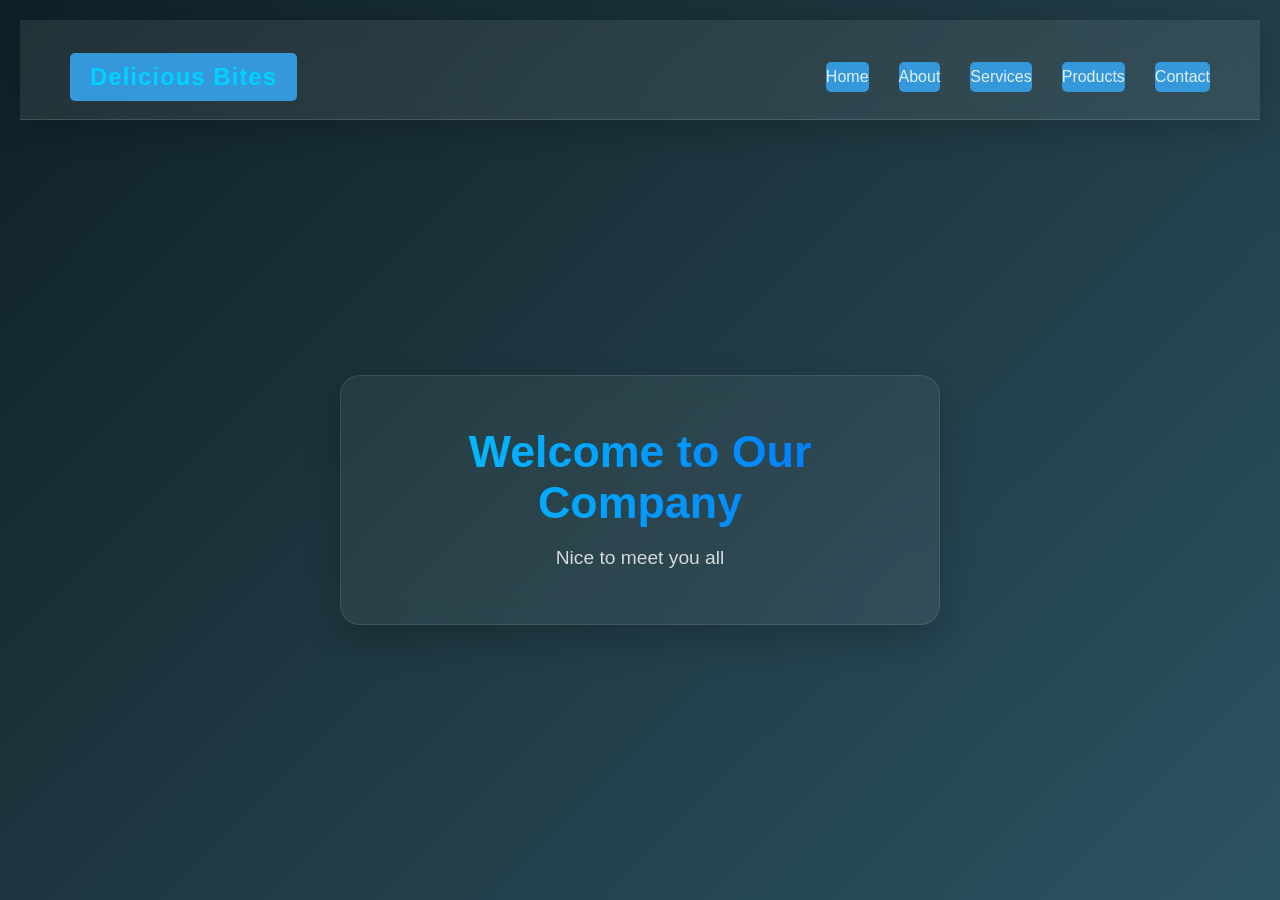
<file: index.html>
<!DOCTYPE html>
<html lang="en">

<head>
    <meta charset="UTF-8">
    <meta name="viewport" content="width=device-width, initial-scale=1.0">
    <title>My Fourth Project</title>
    <link rel="stylesheet" href="style.css">
</head>

<body class="home-page">

    <nav class="navbar">
        <div class="logo">
            <a href="index.html">Delicious Bites</a>
        </div>
        <ul class="nav-links">
            <li><a href="index.html">Home</a></li>
            <li><a href="about.html">About</a></li>
            <li><a href="services.html">Services</a></li>
            <li><a href="product.html">Products</a></li>
            <li><a href="contact.html">Contact</a></li>
        </ul>
    </nav>

    <main class="content">
        <div class="hero-card">
            <h1>Welcome to Our Company</h1>
            <p>Nice to meet you all</p>
        </div>
    </main>

</body>

</html>
</file>
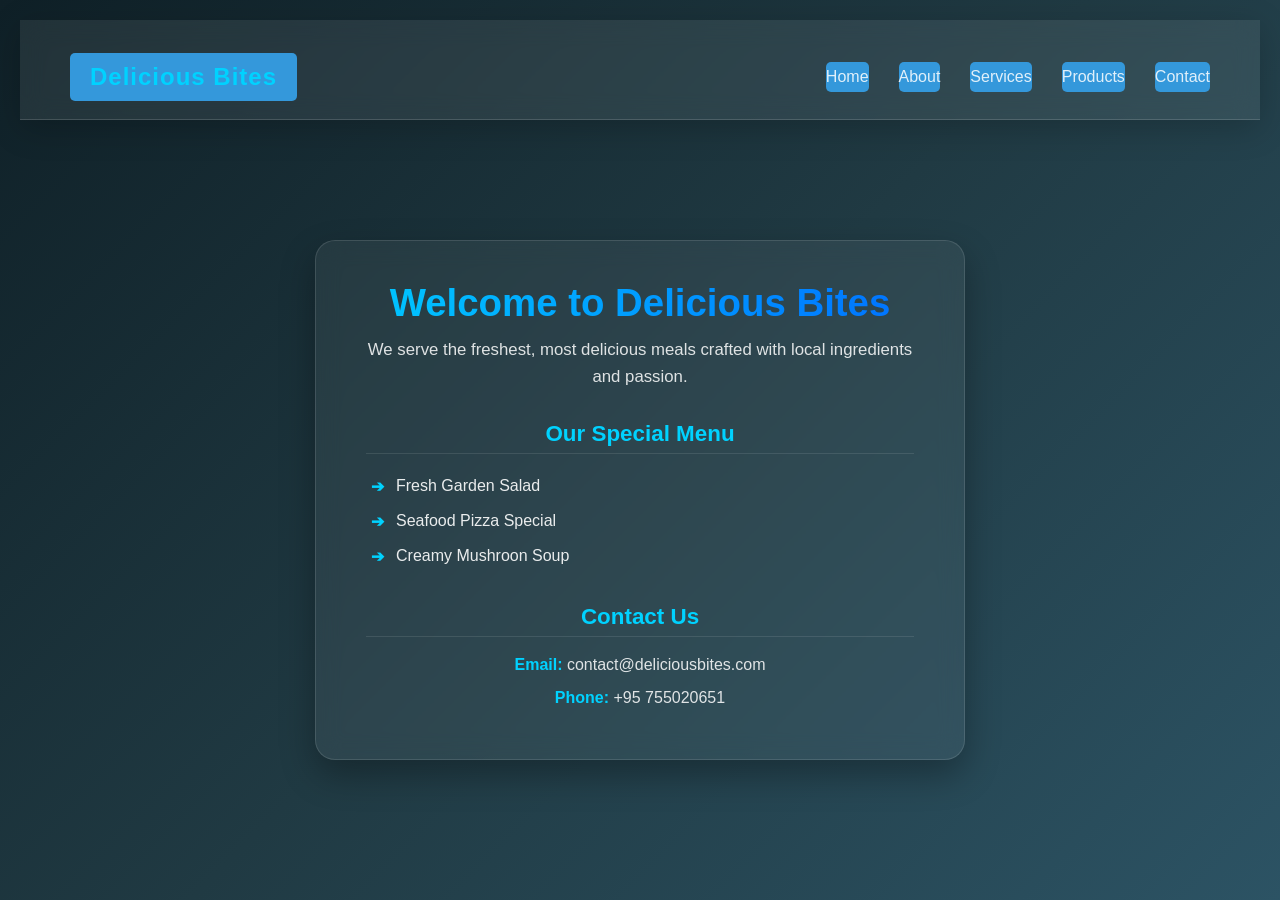
<file: about.html>
<!DOCTYPE html>
<html lang="en">

<head>
    <meta charset="UTF-8">
    <meta name="viewport" content="width=device-width, initial-scale=1.0">
    <title>About Us - Delicious Bites Food Co.</title>
    <link rel="stylesheet" href="style.css">
</head>

<body class="about-page">

    <nav class="navbar">
        <div class="logo">
            <a href="index.html">Delicious Bites</a>
        </div>
        <ul class="nav-links">
            <li><a href="index.html">Home</a></li>
            <li><a href="about.html">About</a></li>
            <li><a href="services.html">Services</a></li>
            <li><a href="product.html">Products</a></li>
            <li><a href="contact.html">Contact</a></li>
        </ul>
    </nav>

    <main class="about-container">
        <div class="about-card">
            <h1>Welcome to Delicious Bites</h1>
            <p class="intro-text">We serve the freshest, most delicious meals crafted with local ingredients and
                passion.</p>

            <section class="menu-section">
                <h2>Our Special Menu</h2>
                <ul class="special-menu">
                    <li>Fresh Garden Salad</li>
                    <li>Seafood Pizza Special</li>
                    <li>Creamy Mushroon Soup</li>
                </ul>
            </section>

            <section class="contact-info">
                <h2>Contact Us</h2>
                <p><strong>Email:</strong> contact@deliciousbites.com</p>
                <p><strong>Phone:</strong> +95 755020651</p>
            </section>
        </div>
    </main>

</body>

</html>
</file>
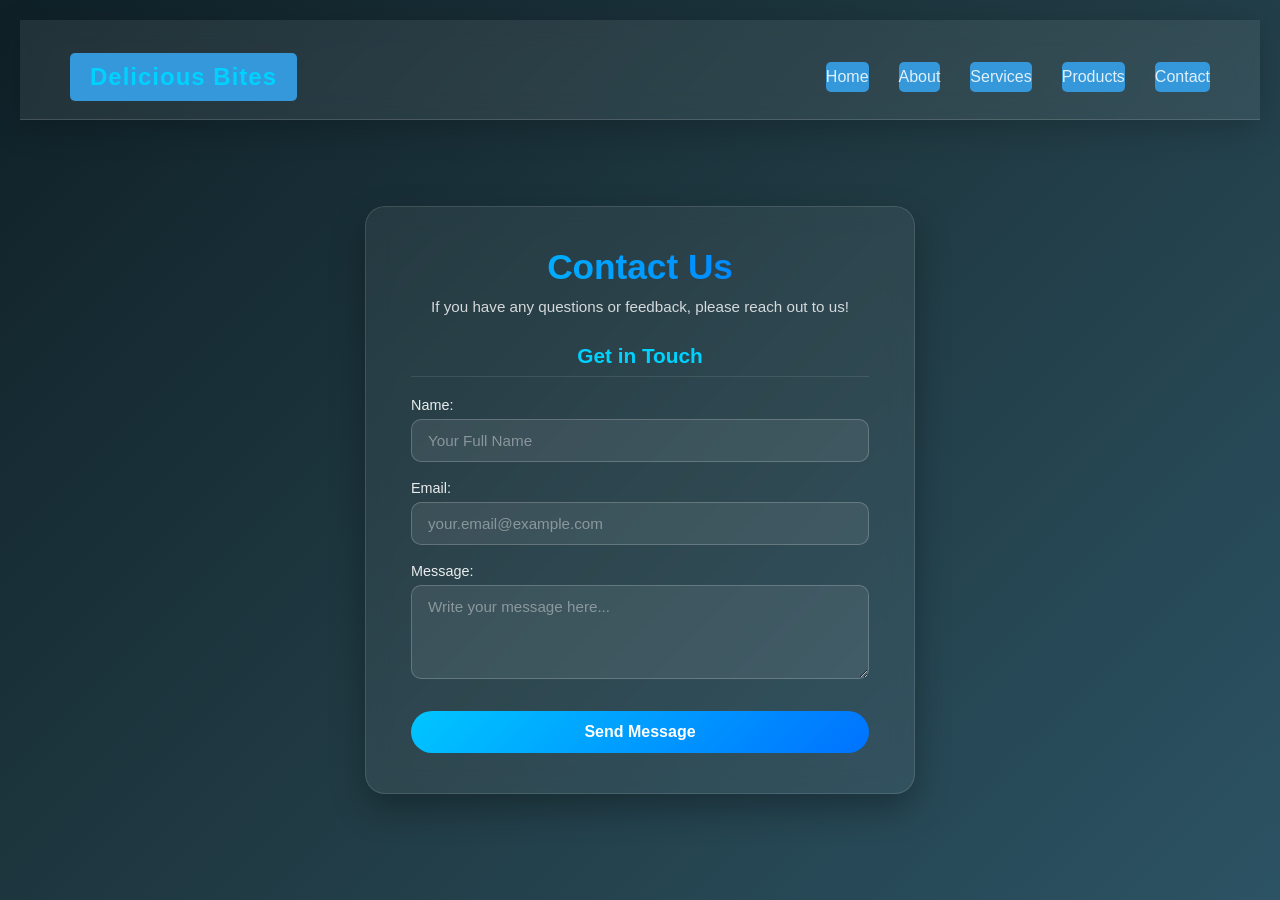
<file: contact.html>
<!DOCTYPE html>
<html lang="en">

<head>
    <meta charset="UTF-8">
    <meta name="viewport" content="width=device-width, initial-scale=1.0">
    <title>Contact Us - Delicious Bites Food Co.</title>
    <link rel="stylesheet" href="style.css">
</head>

<body class="contact-page">

    <nav class="navbar">
        <div class="logo">
            <a href="index.html">Delicious Bites</a>
        </div>
        <ul class="nav-links">
            <li><a href="index.html">Home</a></li>
            <li><a href="about.html">About</a></li>
            <li><a href="services.html">Services</a></li>
            <li><a href="product.html">Products</a></li>
            <li><a href="contact.html">Contact</a></li>
        </ul>
    </nav>

    <main class="contact-container">
        <div class="contact-card">
            <h1>Contact Us</h1>
            <p class="contact-subtitle">If you have any questions or feedback, please reach out to us!</p>

            <h2>Get in Touch</h2>
            <form action="submit_form.php" method="POST" class="contact-form">
                <div class="form-group">
                    <label for="name">Name:</label>
                    <input type="text" id="name" name="name" placeholder="Your Full Name" required>
                </div>

                <div class="form-group">
                    <label for="email">Email:</label>
                    <input type="email" id="email" name="email" placeholder="your.email@example.com" required>
                </div>

                <div class="form-group">
                    <label for="message">Message:</label>
                    <textarea id="message" name="message" rows="4" placeholder="Write your message here..."
                        required></textarea>
                </div>

                <button type="submit" class="submit-btn">Send Message</button>
            </form>
        </div>
    </main>

</body>

</html>
</file>
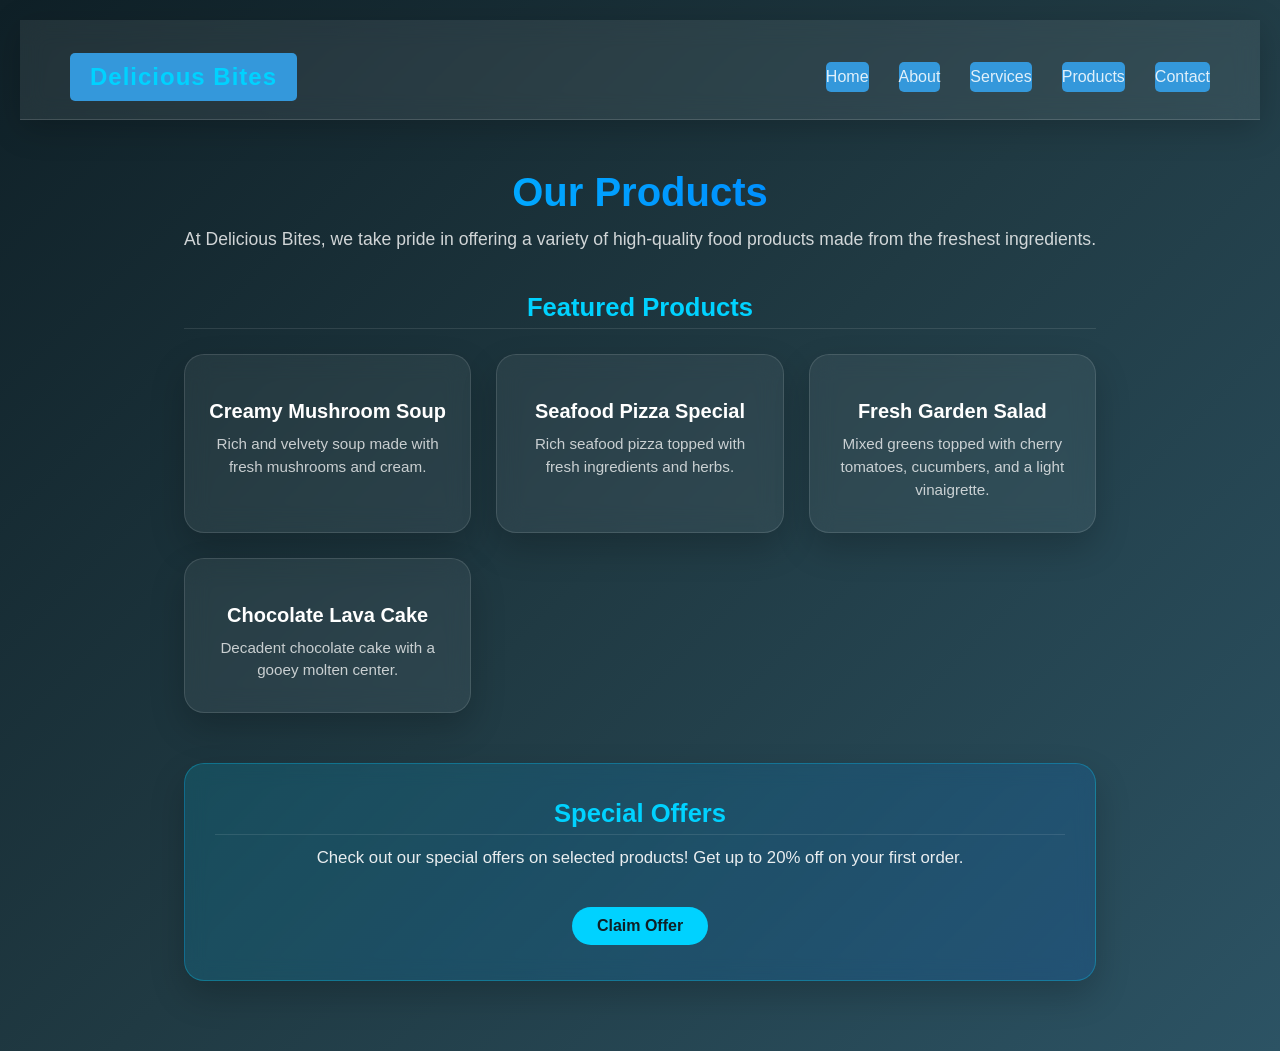
<file: product.html>
<!DOCTYPE html>
<html lang="en">

<head>
    <meta charset="UTF-8">
    <meta name="viewport" content="width=device-width, initial-scale=1.0">
    <title>Our Products - Delicious Bites Food Co.</title>
    <link rel="stylesheet" href="style.css">
</head>

<body class="products-page">

    <nav class="navbar">
        <div class="logo">
            <a href="index.html">Delicious Bites</a>
        </div>
        <ul class="nav-links">
            <li><a href="index.html">Home</a></li>
            <li><a href="about.html">About</a></li>
            <li><a href="services.html">Services</a></li>
            <li><a href="product.html">Products</a></li>
            <li><a href="contact.html">Contact</a></li>
        </ul>
    </nav>

    <main class="products-container">
        <div class="products-header">
            <h1>Our Products</h1>
            <p>At Delicious Bites, we take pride in offering a variety of high-quality food products made from the
                freshest ingredients.</p>
        </div>


        <section class="products-section">
            <h2>Featured Products</h2>
            <div class="products-grid">
                <div class="product-card">
                    <div class="product-icon"></div>
                    <h3>Creamy Mushroom Soup</h3>
                    <p>Rich and velvety soup made with fresh mushrooms and cream.</p>
                </div>

                <div class="product-card">
                    <div class="product-icon"></div>
                    <h3>Seafood Pizza Special</h3>
                    <p>Rich seafood pizza topped with fresh ingredients and herbs.</p>
                </div>

                <div class="product-card">
                    <div class="product-icon"></div>
                    <h3>Fresh Garden Salad</h3>
                    <p>Mixed greens topped with cherry tomatoes, cucumbers, and a light vinaigrette.</p>
                </div>

                <div class="product-card">
                    <div class="product-icon"></div>
                    <h3>Chocolate Lava Cake</h3>
                    <p>Decadent chocolate cake with a gooey molten center.</p>
                </div>
            </div>
        </section>

        <section class="offers-card">
            <h2>Special Offers</h2>
            <p>Check out our special offers on selected products! Get up to 20% off on your first order.</p>
            <a href="contact.html" class="offer-btn">Claim Offer</a>
        </section>
    </main>

</body>

</html>
</file>
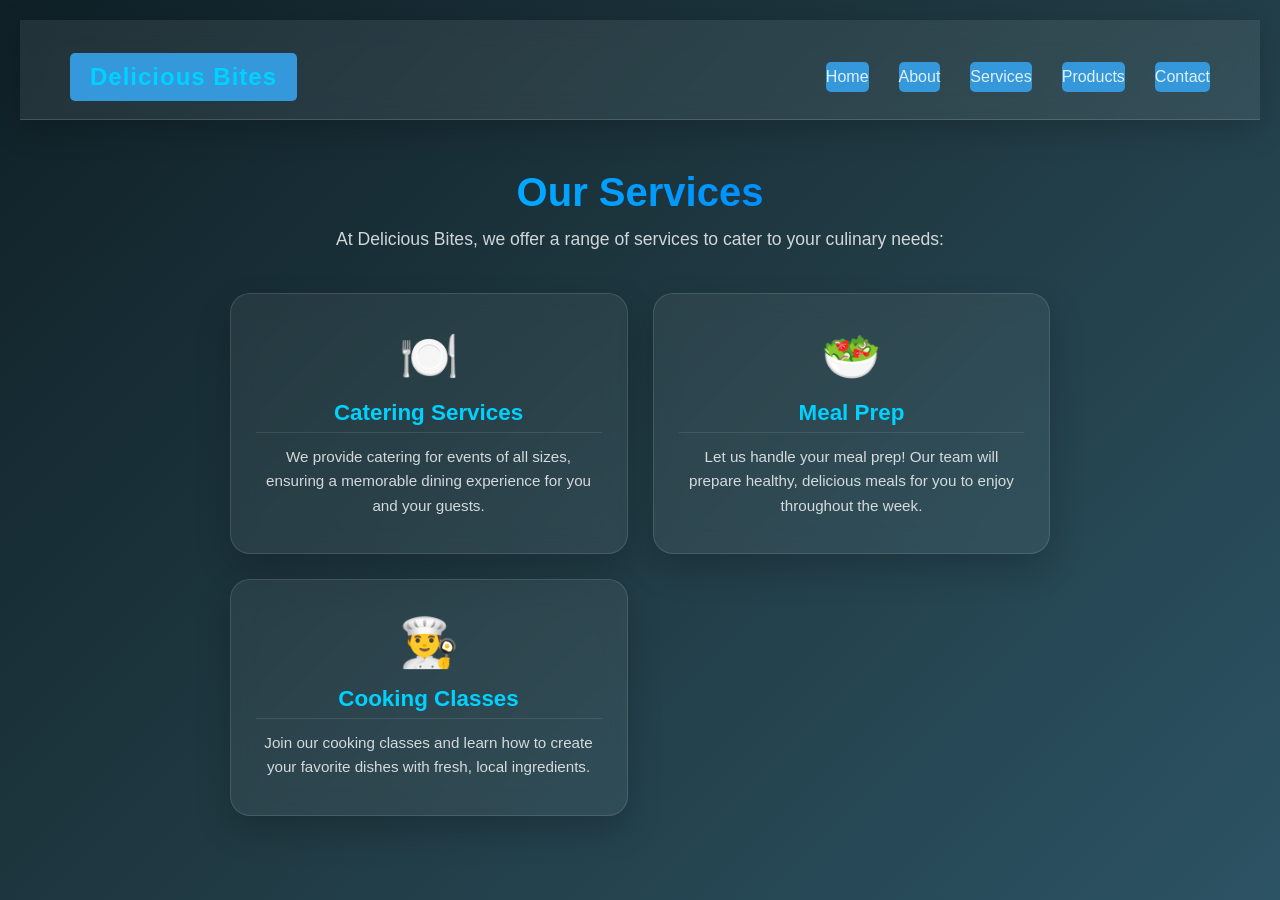
<file: services.html>
<!DOCTYPE html>
<html lang="en">

<head>
    <meta charset="UTF-8">
    <meta name="viewport" content="width=device-width, initial-scale=1.0">
    <title>Our Services - Delicious Bites Food Co.</title>
    <link rel="stylesheet" href="style.css">
</head>

<body class="services-page">

    <nav class="navbar">
        <div class="logo">
            <a href="index.html">Delicious Bites</a>
        </div>
        <ul class="nav-links">
            <li><a href="index.html">Home</a></li>
            <li><a href="about.html">About</a></li>
            <li><a href="services.html">Services</a></li>
            <li><a href="product.html">Products</a></li>
            <li><a href="contact.html">Contact</a></li>
        </ul>
    </nav>
    <main class="services-container">
        <div class="services-header">
            <h1>Our Services</h1>
            <p>At Delicious Bites, we offer a range of services to cater to your culinary needs:</p>
        </div>

        <div class="services-grid">
            <!-- Service 1 -->
            <div class="service-card">
                <div class="service-icon">🍽️</div>
                <h2>Catering Services</h2>
                <p>We provide catering for events of all sizes, ensuring a memorable dining experience for you and your
                    guests.</p>
            </div>

            <!-- Service 2 -->
            <div class="service-card">
                <div class="service-icon">🥗</div>
                <h2>Meal Prep</h2>
                <p>Let us handle your meal prep! Our team will prepare healthy, delicious meals for you to enjoy
                    throughout the week.</p>
            </div>

            <!-- Service 3 -->
            <div class="service-card">
                <div class="service-icon">👨‍🍳</div>
                <h2>Cooking Classes</h2>
                <p>Join our cooking classes and learn how to create your favorite dishes with fresh, local ingredients.
                </p>
            </div>
        </div>
    </main>

</body>

</html>
</file>
<file: style.css>
body {
    font-family: Arial, sans-serif;
    background-color: #f4f4f9;
    color: #333;
    margin: 0;
    padding: 20px;
    text-align: center;
}

h1 {
    color: #2c3e50;
    font-size: 32px;
}

p {
    font-size: 18px;
    line-height: 1.6;
}

a {
    display: inline-block;
    margin-top: 15px;
    padding: 10px 20px;
    background-color: #3498db;
    color: white;
    text-decoration: none;
    border-radius: 5px;
}

a:hover {
    background-color: #2980b9;
}

/* Custom Styling for nav.html only */
nav.navbar {
    display: flex;
    justify-content: space-between;
    align-items: center;
    background: rgba(255, 255, 255, 0.1);
    backdrop-filter: blur(12px);
    -webkit-backdrop-filter: blur(12px);
    padding: 18px 50px;
    border-bottom: 1px solid rgba(255, 255, 255, 0.15);
    box-shadow: 0 8px 32px 0 rgba(0, 0, 0, 0.2);
    position: sticky;
    top: 0;
    z-index: 1000;
}

nav.navbar .logo a {
    color: #00d2ff;
    font-size: 24px;
    font-weight: 700;
    text-decoration: none;
    letter-spacing: 1px;
    transition: color 0.3s ease;
}

nav.navbar .logo a:hover {
    color: #ffffff;
}

nav.navbar .nav-links {
    list-style: none;
    display: flex;
    gap: 30px;
    margin: 0;
    padding: 0;
}

nav.navbar .nav-links li {
    display: inline-block;
}

nav.navbar .nav-links li a {
    color: rgba(255, 255, 255, 0.85);
    text-decoration: none;
    font-size: 16px;
    font-weight: 500;
    position: relative;
    padding: 6px 0;
    transition: all 0.3s ease;
}

/* Hover Animation Effect */
nav.navbar .nav-links li a::after {
    content: '';
    position: absolute;
    width: 0;
    height: 2px;
    bottom: 0;
    left: 0;
    background-color: #00d2ff;
    transition: width 0.3s ease;
}

nav.navbar .nav-links li a:hover {
    color: #00d2ff;
}

nav.navbar .nav-links li a:hover::after {
    width: 100%;
}

/* Google Fonts Import */
@import url('https://fonts.googleapis.com/css2?family=Poppins:wght@300;400;600;700&display=swap');

/* Global Reset */
* {
    margin: 0;
    padding: 0;
    box-sizing: border-box;
}

body.home-page {
    font-family: 'Poppins', sans-serif;
    background: linear-gradient(135deg, #0f2027 0%, #203a43 50%, #2c5364 100%);
    color: #ffffff;
    min-height: 100vh;
    display: flex;
    flex-direction: column;
}

/* Navigation Bar Styling */
nav.navbar {
    display: flex;
    justify-content: space-between;
    align-items: center;
    background: rgba(255, 255, 255, 0.08);
    backdrop-filter: blur(12px);
    -webkit-backdrop-filter: blur(12px);
    padding: 18px 50px;
    border-bottom: 1px solid rgba(255, 255, 255, 0.15);
    box-shadow: 0 8px 32px 0 rgba(0, 0, 0, 0.2);
    position: sticky;
    top: 0;
    z-index: 1000;
}

nav.navbar .logo a {
    color: #00d2ff;
    font-size: 24px;
    font-weight: 700;
    text-decoration: none;
    letter-spacing: 1px;
    transition: color 0.3s ease;
}

nav.navbar .logo a:hover {
    color: #ffffff;
}

nav.navbar .nav-links {
    list-style: none;
    display: flex;
    gap: 30px;
    margin: 0;
    padding: 0;
}

nav.navbar .nav-links li a {
    color: rgba(255, 255, 255, 0.85);
    text-decoration: none;
    font-size: 16px;
    font-weight: 500;
    position: relative;
    padding: 6px 0;
    transition: all 0.3s ease;
}

nav.navbar .nav-links li a::after {
    content: '';
    position: absolute;
    width: 0;
    height: 2px;
    bottom: 0;
    left: 0;
    background-color: #00d2ff;
    transition: width 0.3s ease;
}

nav.navbar .nav-links li a:hover {
    color: #00d2ff;
}

nav.navbar .nav-links li a:hover::after {
    width: 100%;
}

.content {
    flex: 1;
    display: flex;
    justify-content: center;
    align-items: center;
    padding: 40px 20px;
}

.hero-card {
    background: rgba(255, 255, 255, 0.05);
    border: 1px solid rgba(255, 255, 255, 0.1);
    backdrop-filter: blur(10px);
    -webkit-backdrop-filter: blur(10px);
    padding: 50px 40px;
    border-radius: 20px;
    box-shadow: 0 15px 35px rgba(0, 0, 0, 0.2);
    text-align: center;
    max-width: 600px;
    width: 100%;
}

.hero-card h1 {
    font-size: 2.8rem;
    font-weight: 700;
    margin-bottom: 15px;
    background: linear-gradient(to right, #00c6ff, #0072ff);
    -webkit-background-clip: text;
    -webkit-text-fill-color: transparent;
}

.hero-card p {
    font-size: 1.2rem;
    color: rgba(255, 255, 255, 0.8);
    font-weight: 300;
}

@import url('https://fonts.googleapis.com/css2?family=Poppins:wght@300;400;500;600;700&display=swap');

* {
    margin: 0;
    padding: 0;
    box-sizing: border-box;
}

body.about-page {
    font-family: 'Poppins', sans-serif;
    background: linear-gradient(135deg, #0f2027 0%, #203a43 50%, #2c5364 100%);
    color: #ffffff;
    min-height: 100vh;
    display: flex;
    flex-direction: column;
}

nav.navbar {
    display: flex;
    justify-content: space-between;
    align-items: center;
    background: rgba(255, 255, 255, 0.08);
    backdrop-filter: blur(12px);
    -webkit-backdrop-filter: blur(12px);
    padding: 18px 50px;
    border-bottom: 1px solid rgba(255, 255, 255, 0.15);
    box-shadow: 0 8px 32px 0 rgba(0, 0, 0, 0.2);
    position: sticky;
    top: 0;
    z-index: 1000;
}

nav.navbar .logo a {
    color: #00d2ff;
    font-size: 24px;
    font-weight: 700;
    text-decoration: none;
    letter-spacing: 1px;
    transition: color 0.3s ease;
}

nav.navbar .logo a:hover {
    color: #ffffff;
}

nav.navbar .nav-links {
    list-style: none;
    display: flex;
    gap: 30px;
    margin: 0;
    padding: 0;
}

nav.navbar .nav-links li a {
    color: rgba(255, 255, 255, 0.85);
    text-decoration: none;
    font-size: 16px;
    font-weight: 500;
    position: relative;
    padding: 6px 0;
    transition: all 0.3s ease;
}

nav.navbar .nav-links li a::after {
    content: '';
    position: absolute;
    width: 0;
    height: 2px;
    bottom: 0;
    left: 0;
    background-color: #00d2ff;
    transition: width 0.3s ease;
}

nav.navbar .nav-links li a:hover {
    color: #00d2ff;
}

nav.navbar .nav-links li a:hover::after {
    width: 100%;
}

/* Main Content Section */
.about-container {
    flex: 1;
    display: flex;
    justify-content: center;
    align-items: center;
    padding: 50px 20px;
}

.about-card {
    background: rgba(255, 255, 255, 0.06);
    border: 1px solid rgba(255, 255, 255, 0.12);
    backdrop-filter: blur(12px);
    -webkit-backdrop-filter: blur(12px);
    padding: 40px 50px;
    border-radius: 20px;
    box-shadow: 0 15px 35px rgba(0, 0, 0, 0.3);
    max-width: 650px;
    width: 100%;
}

h1 {
    font-size: 2.4rem;
    font-weight: 700;
    margin-bottom: 12px;
    background: linear-gradient(to right, #00c6ff, #0072ff);
    -webkit-background-clip: text;
    -webkit-text-fill-color: transparent;
}

.intro-text {
    color: rgba(255, 255, 255, 0.85);
    font-size: 1.05rem;
    line-height: 1.6;
    margin-bottom: 30px;
}

h2 {
    color: #00d2ff;
    font-size: 1.4rem;
    font-weight: 600;
    margin-bottom: 15px;
    border-bottom: 1px solid rgba(255, 255, 255, 0.1);
    padding-bottom: 6px;
}

/* Menu List Styling */
.menu-section {
    margin-bottom: 30px;
}

.special-menu {
    list-style: none;
    padding-left: 5px;
}

.special-menu li {
    font-size: 1rem;
    color: rgba(255, 255, 255, 0.9);
    padding: 8px 0;
    display: flex;
    align-items: center;
}

.special-menu li::before {
    content: "➔";
    color: #00d2ff;
    font-weight: bold;
    margin-right: 12px;
}

/* Contact Info Styling */
.contact-info p {
    font-size: 1rem;
    color: rgba(255, 255, 255, 0.85);
    margin-bottom: 8px;
}

.contact-info strong {
    color: #00d2ff;
}

/* Google Fonts Import */
@import url('https://fonts.googleapis.com/css2?family=Poppins:wght@300;400;500;600;700&display=swap');

/* Global Reset */
* {
    margin: 0;
    padding: 0;
    box-sizing: border-box;
}

body.services-page {
    font-family: 'Poppins', sans-serif;
    background: linear-gradient(135deg, #0f2027 0%, #203a43 50%, #2c5364 100%);
    color: #ffffff;
    min-height: 100vh;
    display: flex;
    flex-direction: column;
}

/* Navigation Bar Styling */
nav.navbar {
    display: flex;
    justify-content: space-between;
    align-items: center;
    background: rgba(255, 255, 255, 0.08);
    backdrop-filter: blur(12px);
    -webkit-backdrop-filter: blur(12px);
    padding: 18px 50px;
    border-bottom: 1px solid rgba(255, 255, 255, 0.15);
    box-shadow: 0 8px 32px 0 rgba(0, 0, 0, 0.2);
    position: sticky;
    top: 0;
    z-index: 1000;
}

nav.navbar .logo a {
    color: #00d2ff;
    font-size: 24px;
    font-weight: 700;
    text-decoration: none;
    letter-spacing: 1px;
    transition: color 0.3s ease;
}

nav.navbar .logo a:hover {
    color: #ffffff;
}

nav.navbar .nav-links {
    list-style: none;
    display: flex;
    gap: 30px;
    margin: 0;
    padding: 0;
}

nav.navbar .nav-links li a {
    color: rgba(255, 255, 255, 0.85);
    text-decoration: none;
    font-size: 16px;
    font-weight: 500;
    position: relative;
    padding: 6px 0;
    transition: all 0.3s ease;
}

nav.navbar .nav-links li a::after {
    content: '';
    position: absolute;
    width: 0;
    height: 2px;
    bottom: 0;
    left: 0;
    background-color: #00d2ff;
    transition: width 0.3s ease;
}

nav.navbar .nav-links li a:hover {
    color: #00d2ff;
}

nav.navbar .nav-links li a:hover::after {
    width: 100%;
}

/* Services Main Content Area */
.services-container {
    flex: 1;
    max-width: 1100px;
    margin: 0 auto;
    padding: 50px 20px;
    text-align: center;
}

.services-header h1 {
    font-size: 2.5rem;
    font-weight: 700;
    margin-bottom: 10px;
    background: linear-gradient(to right, #00c6ff, #0072ff);
    -webkit-background-clip: text;
    -webkit-text-fill-color: transparent;
}

.services-header p {
    font-size: 1.1rem;
    color: rgba(255, 255, 255, 0.8);
    margin-bottom: 40px;
}

/* Grid Layout for Services Cards */
.services-grid {
    display: grid;
    grid-template-columns: repeat(auto-fit, minmax(280px, 1fr));
    gap: 25px;
}

.service-card {
    background: rgba(255, 255, 255, 0.06);
    border: 1px solid rgba(255, 255, 255, 0.12);
    backdrop-filter: blur(12px);
    -webkit-backdrop-filter: blur(12px);
    padding: 35px 25px;
    border-radius: 20px;
    box-shadow: 0 15px 35px rgba(0, 0, 0, 0.2);
    transition: transform 0.3s ease, box-shadow 0.3s ease;
}

.service-card:hover {
    transform: translateY(-8px);
    box-shadow: 0 20px 40px rgba(0, 210, 255, 0.2);
    border-color: rgba(0, 210, 255, 0.4);
}

.service-icon {
    font-size: 3rem;
    margin-bottom: 15px;
}

.service-card h2 {
    color: #00d2ff;
    font-size: 1.4rem;
    font-weight: 600;
    margin-bottom: 12px;
}

.service-card p {
    color: rgba(255, 255, 255, 0.8);
    font-size: 0.95rem;
    line-height: 1.6;
}

/* Google Fonts Import */
@import url('https://fonts.googleapis.com/css2?family=Poppins:wght@300;400;500;600;700&display=swap');

/* Global Reset */
* {
    margin: 0;
    padding: 0;
    box-sizing: border-box;
}

body.products-page {
    font-family: 'Poppins', sans-serif;
    background: linear-gradient(135deg, #0f2027 0%, #203a43 50%, #2c5364 100%);
    color: #ffffff;
    min-height: 100vh;
    display: flex;
    flex-direction: column;
}

/* Navigation Bar Styling */
nav.navbar {
    display: flex;
    justify-content: space-between;
    align-items: center;
    background: rgba(255, 255, 255, 0.08);
    backdrop-filter: blur(12px);
    -webkit-backdrop-filter: blur(12px);
    padding: 18px 50px;
    border-bottom: 1px solid rgba(255, 255, 255, 0.15);
    box-shadow: 0 8px 32px 0 rgba(0, 0, 0, 0.2);
    position: sticky;
    top: 0;
    z-index: 1000;
}

nav.navbar .logo a {
    color: #00d2ff;
    font-size: 24px;
    font-weight: 700;
    text-decoration: none;
    letter-spacing: 1px;
    transition: color 0.3s ease;
}

nav.navbar .logo a:hover {
    color: #ffffff;
}

nav.navbar .nav-links {
    list-style: none;
    display: flex;
    gap: 30px;
    margin: 0;
    padding: 0;
}

nav.navbar .nav-links li a {
    color: rgba(255, 255, 255, 0.85);
    text-decoration: none;
    font-size: 16px;
    font-weight: 500;
    position: relative;
    padding: 6px 0;
    transition: all 0.3s ease;
}

nav.navbar .nav-links li a::after {
    content: '';
    position: absolute;
    width: 0;
    height: 2px;
    bottom: 0;
    left: 0;
    background-color: #00d2ff;
    transition: width 0.3s ease;
}

nav.navbar .nav-links li a:hover {
    color: #00d2ff;
}

nav.navbar .nav-links li a:hover::after {
    width: 100%;
}

/* Products Main Container */
.products-container {
    flex: 1;
    max-width: 1100px;
    margin: 0 auto;
    padding: 50px 20px;
    text-align: center;
}

.products-header h1 {
    font-size: 2.5rem;
    font-weight: 700;
    margin-bottom: 10px;
    background: linear-gradient(to right, #00c6ff, #0072ff);
    -webkit-background-clip: text;
    -webkit-text-fill-color: transparent;
}

.products-header p {
    font-size: 1.1rem;
    color: rgba(255, 255, 255, 0.8);
    margin-bottom: 40px;
}

.products-section h2 {
    color: #00d2ff;
    font-size: 1.6rem;
    margin-bottom: 25px;
}

/* Products Grid Layout */
.products-grid {
    display: grid;
    grid-template-columns: repeat(auto-fit, minmax(280px, 1fr));
    gap: 25px;
    margin-bottom: 50px;
}

.product-card {
    background: rgba(255, 255, 255, 0.06);
    border: 1px solid rgba(255, 255, 255, 0.12);
    backdrop-filter: blur(12px);
    -webkit-backdrop-filter: blur(12px);
    padding: 30px 20px;
    border-radius: 20px;
    box-shadow: 0 15px 35px rgba(0, 0, 0, 0.2);
    transition: transform 0.3s ease, border-color 0.3s ease;
}

.product-card:hover {
    transform: translateY(-8px);
    border-color: rgba(0, 210, 255, 0.4);
}

.product-icon {
    font-size: 3rem;
    margin-bottom: 15px;
}

.product-card h3 {
    color: #ffffff;
    font-size: 1.25rem;
    margin-bottom: 10px;
}

.product-card p {
    color: rgba(255, 255, 255, 0.75);
    font-size: 0.95rem;
    line-height: 1.5;
}

/* Special Offers Card Styling */
.offers-card {
    background: linear-gradient(135deg, rgba(0, 210, 255, 0.15) 0%, rgba(0, 114, 255, 0.15) 100%);
    border: 1px solid rgba(0, 210, 255, 0.3);
    backdrop-filter: blur(10px);
    -webkit-backdrop-filter: blur(10px);
    padding: 35px 30px;
    border-radius: 20px;
    box-shadow: 0 15px 35px rgba(0, 0, 0, 0.2);
}

.offers-card h2 {
    color: #00d2ff;
    font-size: 1.6rem;
    margin-bottom: 10px;
}

.offers-card p {
    color: rgba(255, 255, 255, 0.9);
    font-size: 1.05rem;
    margin-bottom: 20px;
}

.offer-btn {
    display: inline-block;
    padding: 10px 25px;
    background: #00d2ff;
    color: #0f2027;
    font-weight: 600;
    border-radius: 25px;
    text-decoration: none;
    transition: background 0.3s ease, transform 0.2s ease;
}

.offer-btn:hover {
    background: #ffffff;
    transform: scale(1.05);
}

/* Google Fonts Import */
@import url('https://fonts.googleapis.com/css2?family=Poppins:wght@300;400;500;600;700&display=swap');

/* Global Reset */
* {
    margin: 0;
    padding: 0;
    box-sizing: border-box;
}

body.contact-page {
    font-family: 'Poppins', sans-serif;
    background: linear-gradient(135deg, #0f2027 0%, #203a43 50%, #2c5364 100%);
    color: #ffffff;
    min-height: 100vh;
    display: flex;
    flex-direction: column;
}

/* Navigation Bar Styling */
nav.navbar {
    display: flex;
    justify-content: space-between;
    align-items: center;
    background: rgba(255, 255, 255, 0.08);
    backdrop-filter: blur(12px);
    -webkit-backdrop-filter: blur(12px);
    padding: 18px 50px;
    border-bottom: 1px solid rgba(255, 255, 255, 0.15);
    box-shadow: 0 8px 32px 0 rgba(0, 0, 0, 0.2);
    position: sticky;
    top: 0;
    z-index: 1000;
}

nav.navbar .logo a {
    color: #00d2ff;
    font-size: 24px;
    font-weight: 700;
    text-decoration: none;
    letter-spacing: 1px;
    transition: color 0.3s ease;
}

nav.navbar .logo a:hover {
    color: #ffffff;
}

nav.navbar .nav-links {
    list-style: none;
    display: flex;
    gap: 30px;
    margin: 0;
    padding: 0;
}

nav.navbar .nav-links li a {
    color: rgba(255, 255, 255, 0.85);
    text-decoration: none;
    font-size: 16px;
    font-weight: 500;
    position: relative;
    padding: 6px 0;
    transition: all 0.3s ease;
}

nav.navbar .nav-links li a::after {
    content: '';
    position: absolute;
    width: 0;
    height: 2px;
    bottom: 0;
    left: 0;
    background-color: #00d2ff;
    transition: width 0.3s ease;
}

nav.navbar .nav-links li a:hover {
    color: #00d2ff;
}

nav.navbar .nav-links li a:hover::after {
    width: 100%;
}

/* Contact Container Area */
.contact-container {
    flex: 1;
    display: flex;
    justify-content: center;
    align-items: center;
    padding: 50px 20px;
}

.contact-card {
    background: rgba(255, 255, 255, 0.06);
    border: 1px solid rgba(255, 255, 255, 0.12);
    backdrop-filter: blur(12px);
    -webkit-backdrop-filter: blur(12px);
    padding: 40px 45px;
    border-radius: 20px;
    box-shadow: 0 15px 35px rgba(0, 0, 0, 0.3);
    max-width: 550px;
    width: 100%;
}

.contact-card h1 {
    font-size: 2.2rem;
    font-weight: 700;
    margin-bottom: 8px;
    background: linear-gradient(to right, #00c6ff, #0072ff);
    -webkit-background-clip: text;
    -webkit-text-fill-color: transparent;
}

.contact-subtitle {
    color: rgba(255, 255, 255, 0.8);
    font-size: 0.95rem;
    margin-bottom: 25px;
}

.contact-card h2 {
    color: #00d2ff;
    font-size: 1.3rem;
    margin-bottom: 20px;
    border-bottom: 1px solid rgba(255, 255, 255, 0.1);
    padding-bottom: 8px;
}

/* Form Fields Styling */
.contact-form .form-group {
    margin-bottom: 18px;
    text-align: left;
}

.contact-form label {
    display: block;
    font-size: 0.9rem;
    color: rgba(255, 255, 255, 0.9);
    margin-bottom: 6px;
    font-weight: 500;
}

.contact-form input[type="text"],
.contact-form input[type="email"],
.contact-form textarea {
    width: 100%;
    padding: 12px 16px;
    background: rgba(255, 255, 255, 0.08);
    border: 1px solid rgba(255, 255, 255, 0.2);
    border-radius: 10px;
    color: #ffffff;
    font-size: 0.95rem;
    font-family: inherit;
    outline: none;
    transition: border-color 0.3s ease, background 0.3s ease;
}

.contact-form input::placeholder,
.contact-form textarea::placeholder {
    color: rgba(255, 255, 255, 0.4);
}

.contact-form input:focus,
.contact-form textarea:focus {
    border-color: #00d2ff;
    background: rgba(255, 255, 255, 0.12);
}

.contact-form textarea {
    resize: vertical;
}

/* Submit Button Styling */
.submit-btn {
    width: 100%;
    padding: 12px;
    margin-top: 10px;
    background: linear-gradient(135deg, #00c6ff 0%, #0072ff 100%);
    border: none;
    border-radius: 25px;
    color: #ffffff;
    font-size: 1rem;
    font-weight: 600;
    cursor: pointer;
    transition: transform 0.2s ease, box-shadow 0.3s ease;
}

.submit-btn:hover {
    transform: translateY(-2px);
    box-shadow: 0 8px 20px rgba(0, 210, 255, 0.4);
}
</file>
